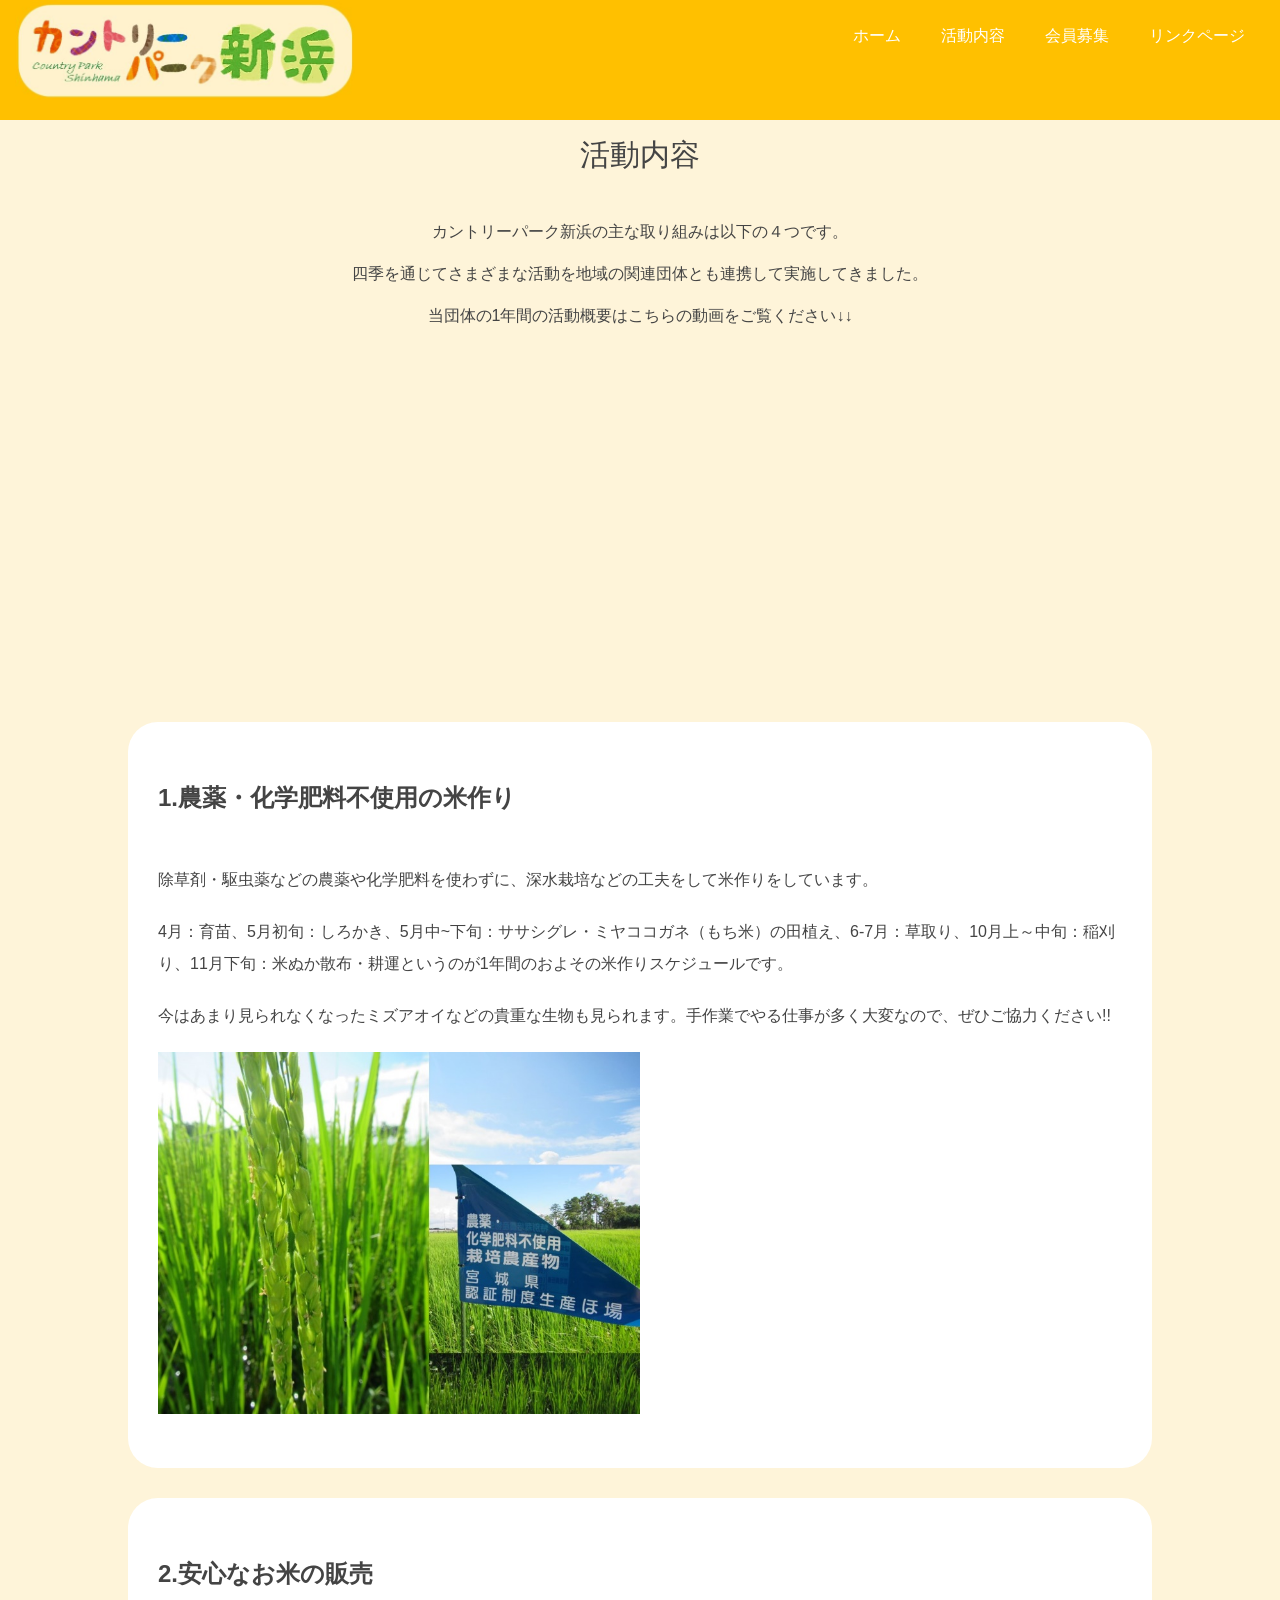
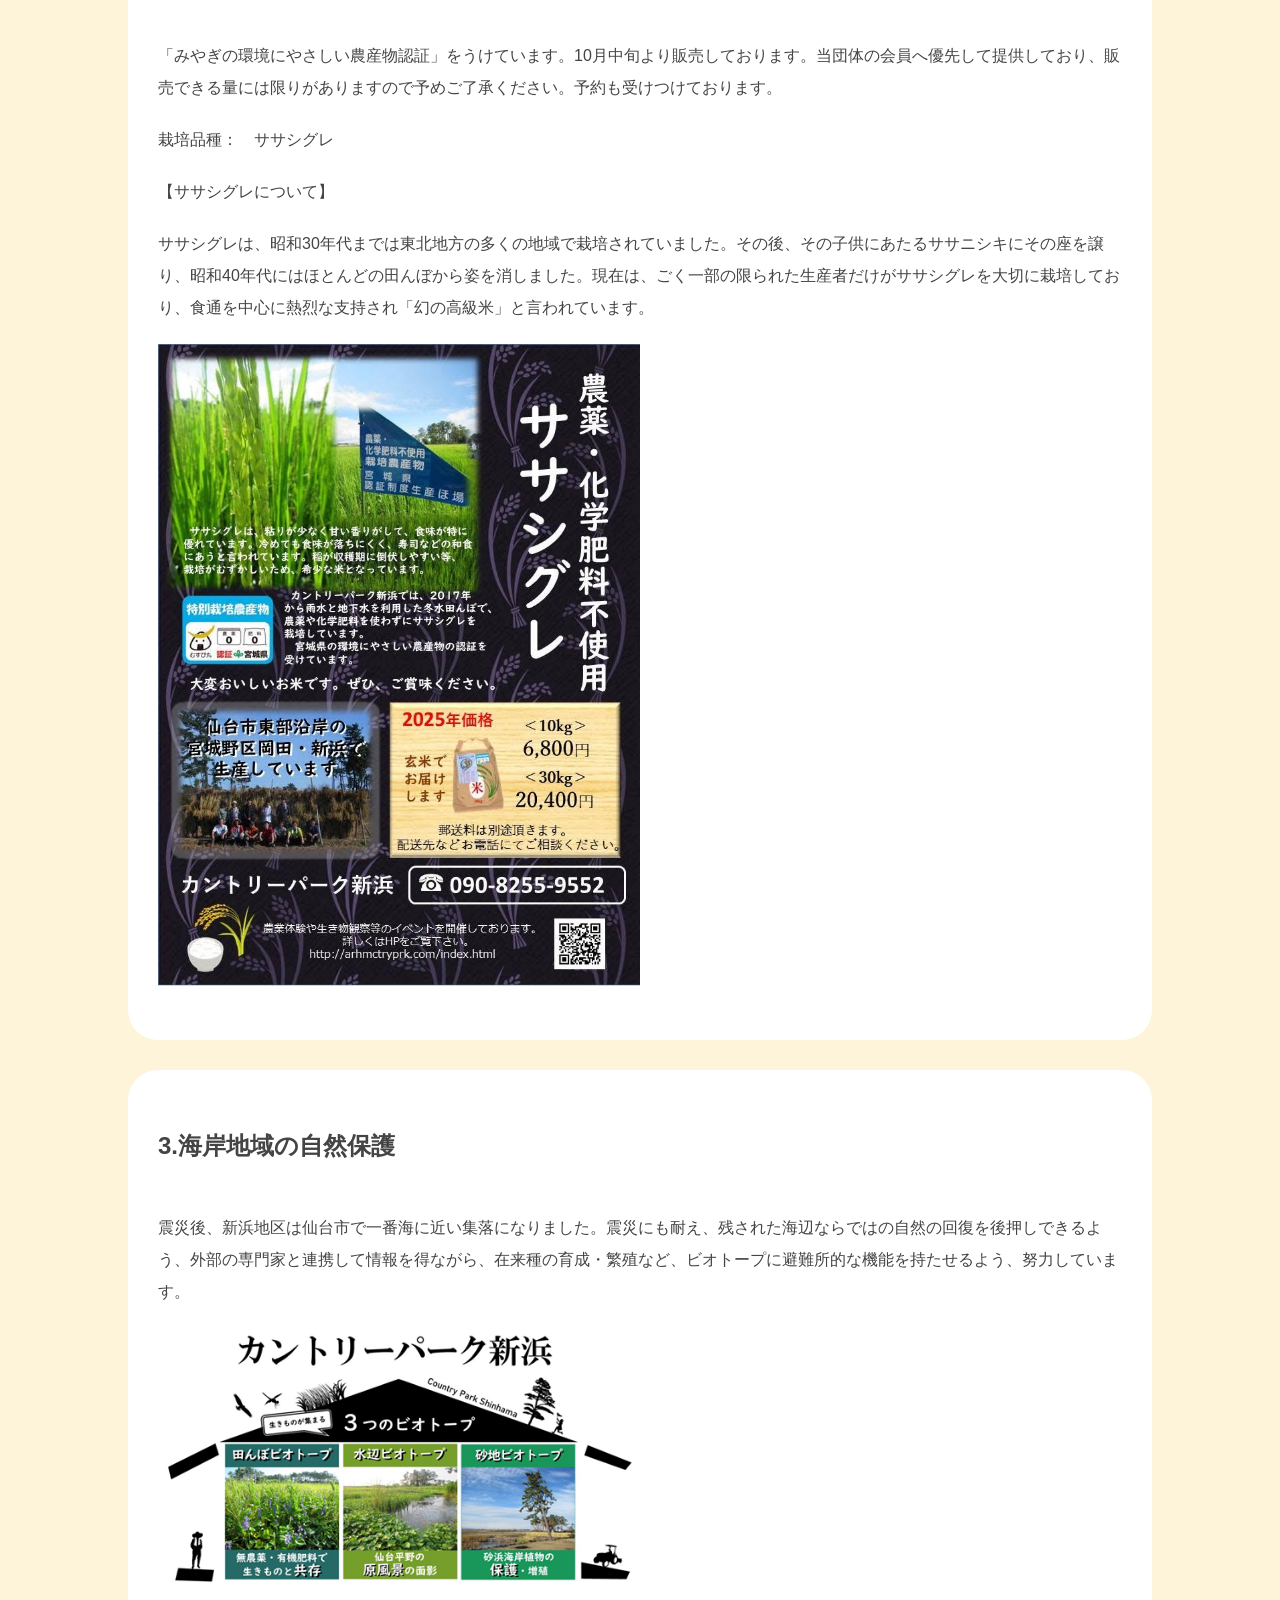
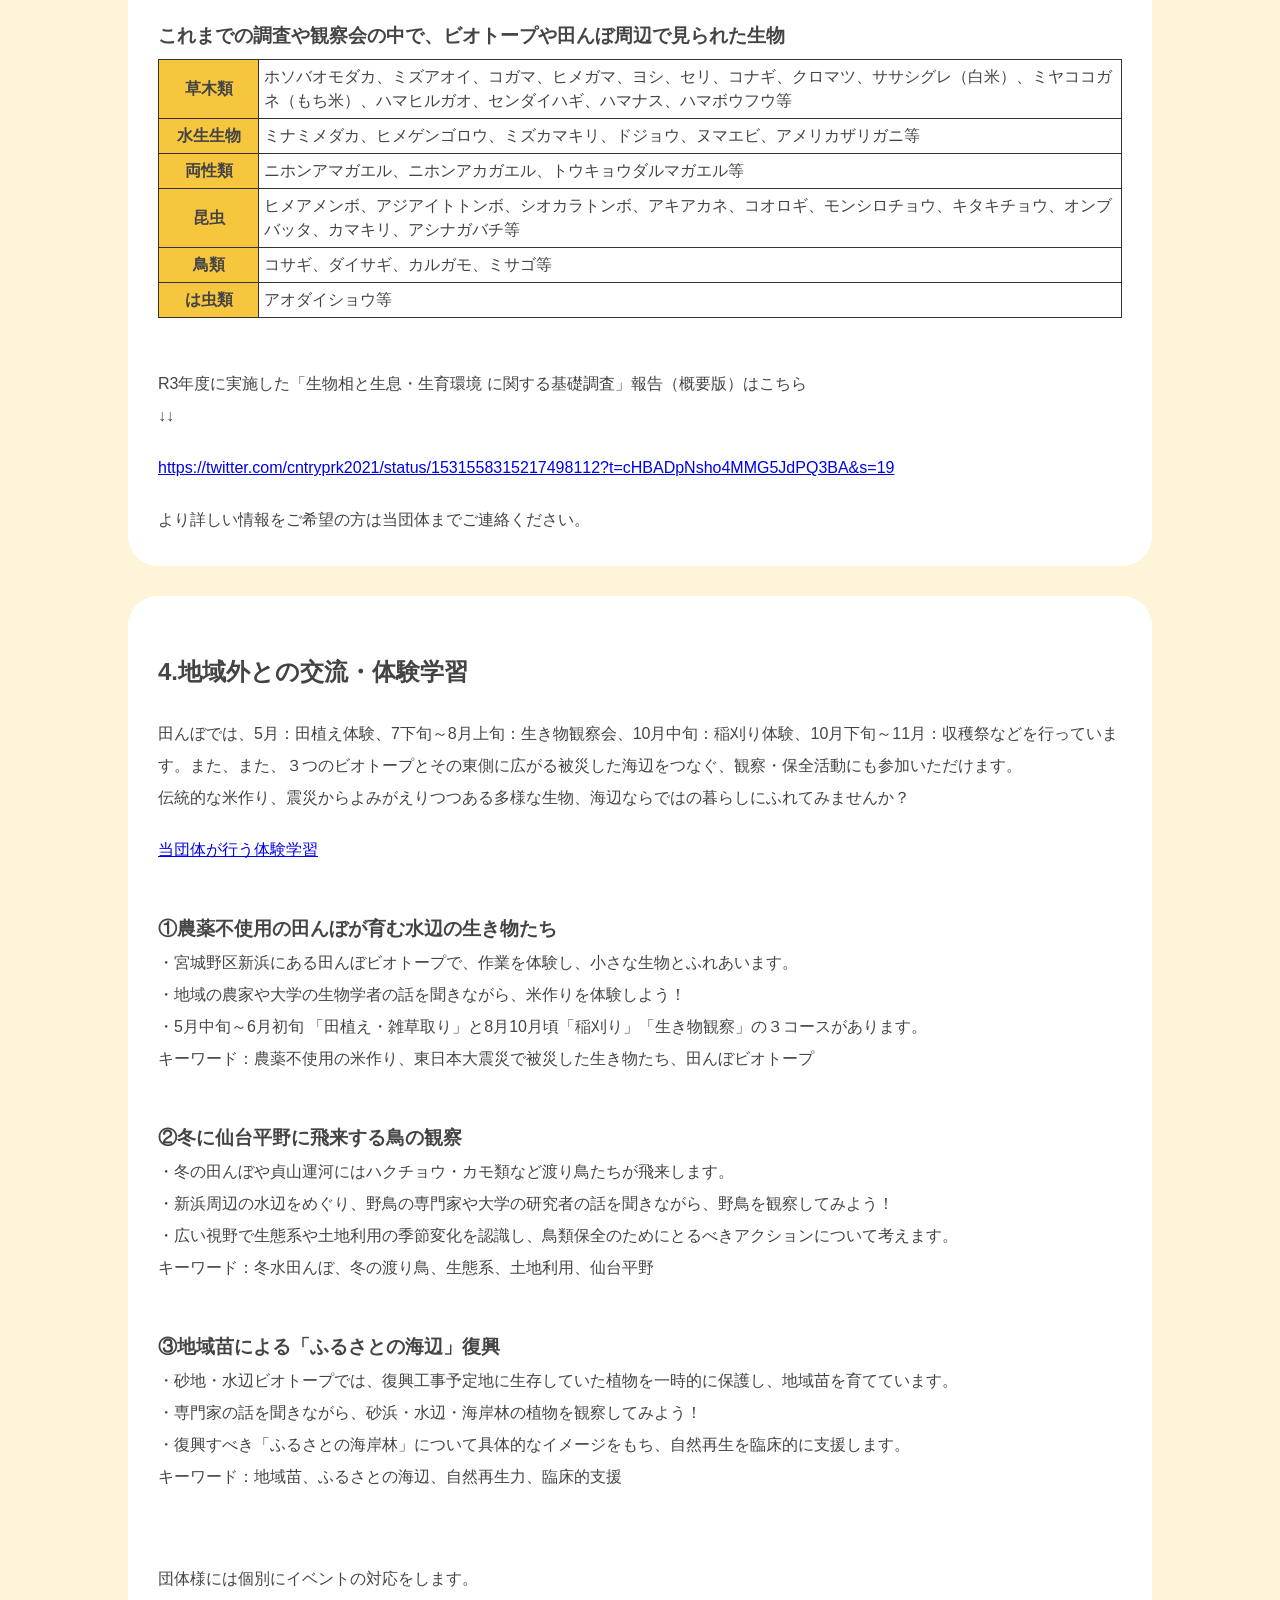
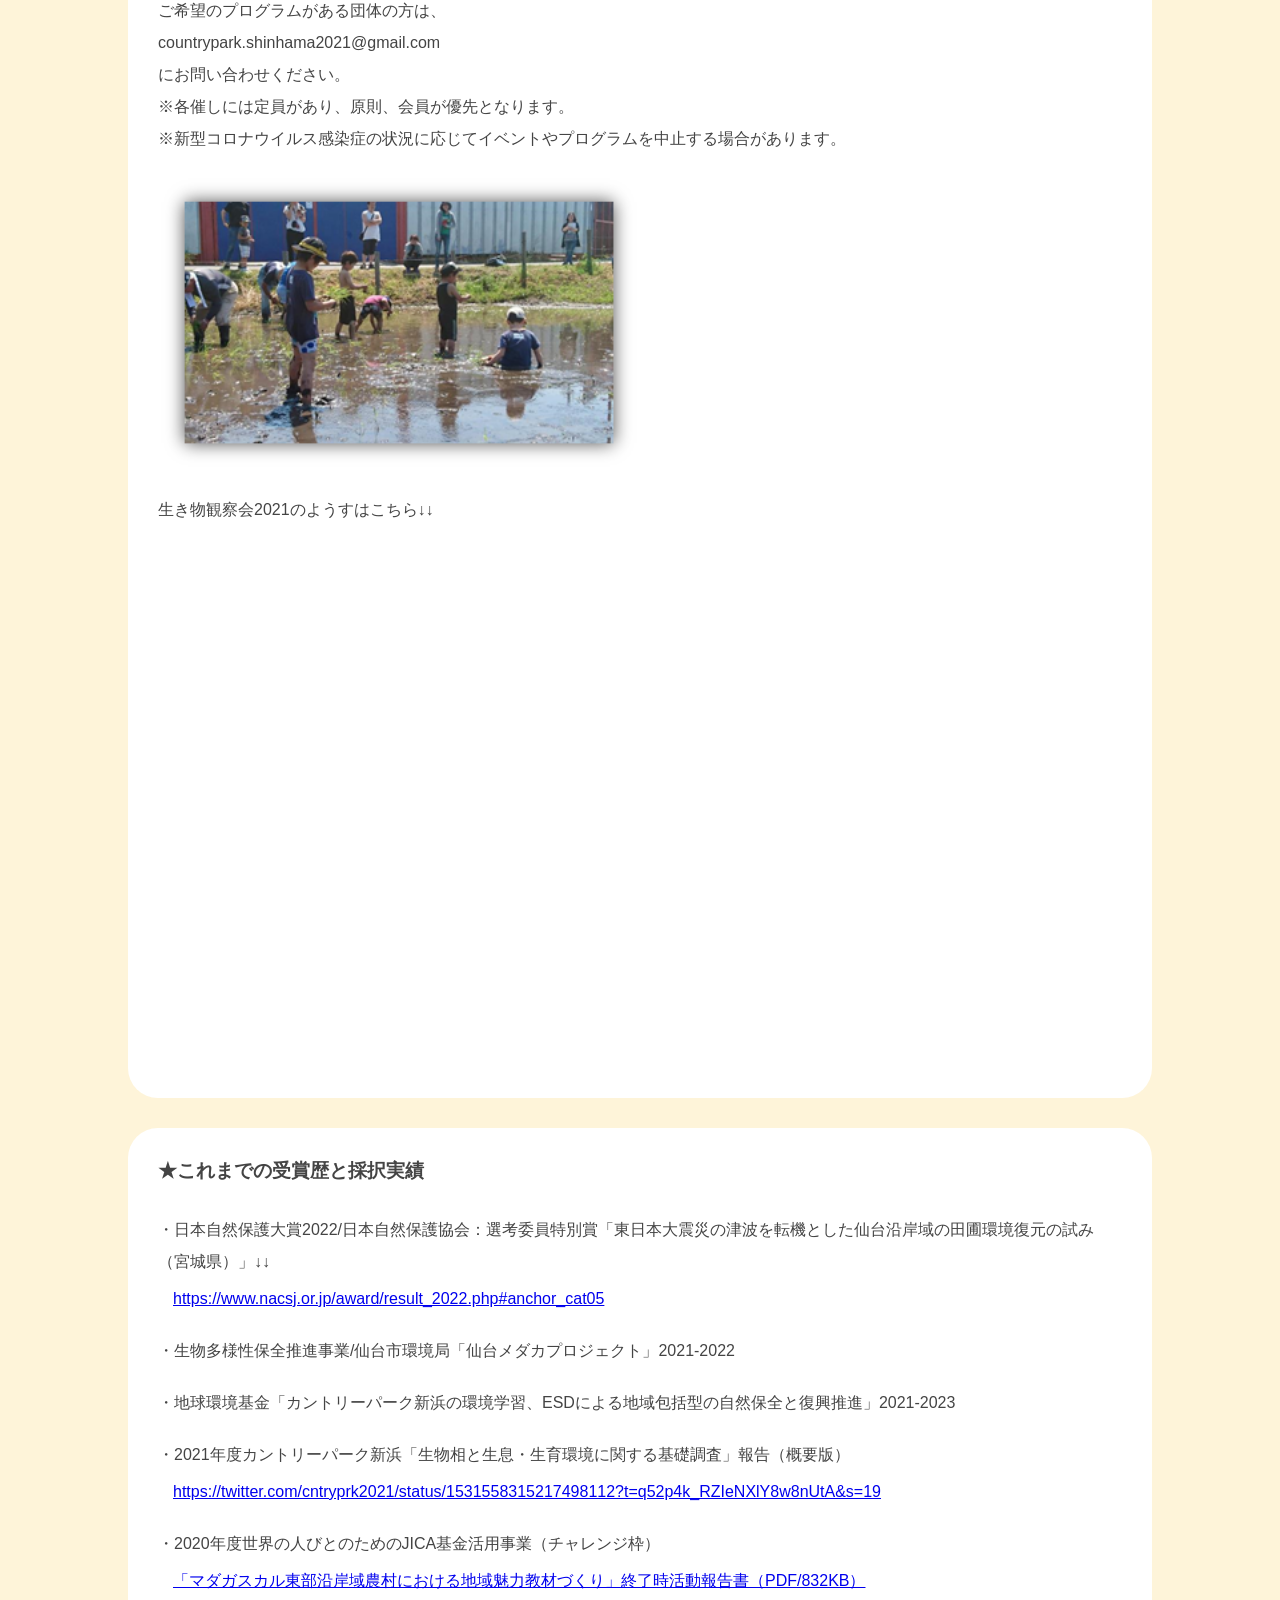
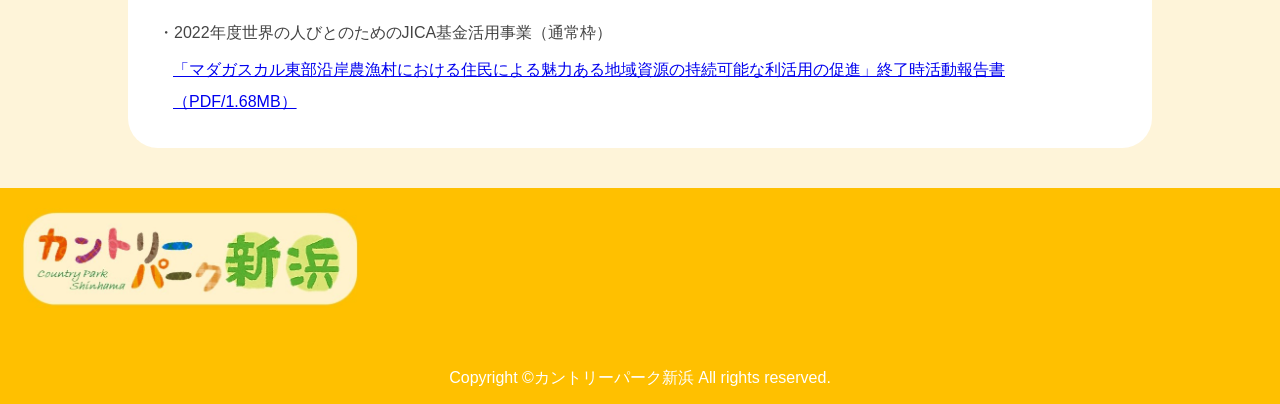
<file: activity.html>
<!DOCTYPE html>
<html lang="ja" dir="ltr">
  <head>
    <meta charset="utf-8">
    <meta name="viewport" content="width=device-width, initial-scale=1.0, maximum-scale=1.0, minimum-scale=1.0">
    <link rel="stylesheet" href="common.css">
    <link rel="stylesheet" href="activity.css">
    <script src="https://ajax.googleapis.com/ajax/libs/jquery/3.4.1/jquery.min.js"></script>
    <title>カントリーパーク新浜</title>
  </head>
  <body>
    <header>
      <div class="logo">
        <img src="image/logo_top.png" alt="カントリーパーク新浜" title="カントリーパーク新浜"  height="100px">
      </div>
      <div id="hamburger">
        <div class="icon">
          <span></span>
          <span></span>
          <span></span>
        </div>
      </div>
      <nav class="sm">
        <ul>
          <li><a href="index.html"><p>ホーム</p></a></li>
          <li><a href="activity.html"><p>活動内容</p></a></li>
          <li><a href="member.html"><p>会員募集</p></a></li>
          <li><a href="linkInfo.html"><p>リンクページ</p></a></li>
        </ul>
      </nav>
      <nav class="pc">
        <ul>
          <li><a href="index.html"><p>ホーム</p></a></li>
          <li><a href="activity.html"><p>活動内容</p></a></li>
          <li><a href="member.html"><p>会員募集</p></a></li>
          <li><a href="linkInfo.html"><p>リンクページ</p></a></li>
        </ul>
      </nav>
    </header>
    <div class = "main">
      <div class = 'activity'>
        <h1>活動内容</h1>
        <div class="activTop">
          <p>カントリーパーク新浜の主な取り組みは以下の４つです。</p>
          <p>四季を通じてさまざまな活動を地域の関連団体とも連携して実施してきました。</p>
          <p>当団体の1年間の活動概要はこちらの動画をご覧ください↓↓</p>
          <div class="youtube">
            <!-- 20240407 YOUTBE動画変更-->
            <!--
            <iframe width="560" height="315" src="https://www.youtube.com/embed/V_ptAqxxFrM" title="YouTube video player" frameborder="0" allow="accelerometer; autoplay; clipboard-write; encrypted-media; gyroscope; picture-in-picture" allowfullscreen></iframe>
            -->
            <iframe width="560" height="315" src="https://www.youtube.com/embed/rBcFGeecCkc?si=ZcSE7Z2pDxPLRizF" title="YouTube video player" frameborder="0" allow="accelerometer; autoplay; clipboard-write; encrypted-media; gyroscope; picture-in-picture; web-share" referrerpolicy="strict-origin-when-cross-origin" allowfullscreen></iframe>
          </div>
        </div>        
        <div class = "contents activity1">
          <h2>1.農薬・化学肥料不使用の米作り</h2>
          <p>除草剤・駆虫薬などの農薬や化学肥料を使わずに、深水栽培などの工夫をして米作りをしています。</p>
          <p>4月：育苗、5月初旬：しろかき、5月中~下旬：ササシグレ・ミヤココガネ（もち米）の田植え、6-7月：草取り、10月上～中旬：稲刈り、11月下旬：米ぬか散布・耕運というのが1年間のおよその米作りスケジュールです。</p>
          <p>今はあまり見られなくなったミズアオイなどの貴重な生物も見られます。手作業でやる仕事が多く大変なので、ぜひご協力ください!!</p>
          <img src = "image/activity2.png" alt = "活動内容1" title = "活動内容1" width="90%">
        </div>
        <div class = "contents activity2">
          <h2>2.安心なお米の販売</h2>
          <p>「みやぎの環境にやさしい農産物認証」をうけています。10月中旬より販売しております。当団体の会員へ優先して提供しており、販売できる量には限りがありますので予めご了承ください。予約も受けつけております。</p>
          <p id="blankTop">栽培品種：　ササシグレ</p>
          <p>【ササシグレについて】</p>
          <p>ササシグレは、昭和30年代までは東北地方の多くの地域で栽培されていました。その後、その子供にあたるササニシキにその座を譲り、昭和40年代にはほとんどの田んぼから姿を消しました。現在は、ごく一部の限られた生産者だけがササシグレを大切に栽培しており、食通を中心に熱烈な支持され「幻の高級米」と言われています。</p>
          <img src = "image/ササシグレ.jpg" width="90%">
        </div>
        <div class = "contents activity3">
          <h2>3.海岸地域の自然保護</h2>
          <p>震災後、新浜地区は仙台市で一番海に近い集落になりました。震災にも耐え、残された海辺ならではの自然の回復を後押しできるよう、外部の専門家と連携して情報を得ながら、在来種の育成・繁殖など、ビオトープに避難所的な機能を持たせるよう、努力しています。</p>
          <img src = "image/activity3.png" alt = "活動内容3" title = "活動内容3" width="90%">
          <h3>これまでの調査や観察会の中で、<br class="sm-br">ビオトープや田んぼ周辺で見られた生物</h3>
          <table class="biography">
            <tr>
              <th>草木類</th>
              <td>ホソバオモダカ、ミズアオイ、コガマ、ヒメガマ、ヨシ、セリ、コナギ、クロマツ、ササシグレ（白米）、ミヤココガネ（もち米）、ハマヒルガオ、センダイハギ、ハマナス、ハマボウフウ等</td>
            </tr>
            <tr>
              <th>水生生物</th>
              <td>ミナミメダカ、ヒメゲンゴロウ、ミズカマキリ、ドジョウ、ヌマエビ、アメリカザリガニ等</td>
            </tr>
            <tr>
              <th>両性類</th>
              <td>ニホンアマガエル、ニホンアカガエル、トウキョウダルマガエル等</td>
            </tr>
            <tr>
              <th>昆虫</th>
              <td>ヒメアメンボ、アジアイトトンボ、シオカラトンボ、アキアカネ、コオロギ、モンシロチョウ、キタキチョウ、オンブバッタ、カマキリ、アシナガバチ等</td>
            </tr>
            <tr>
              <th>鳥類</th>
              <td>コサギ、ダイサギ、カルガモ、ミサゴ等</td>
            </tr>
            <tr>
              <th>は虫類</th>
              <td>アオダイショウ等</td>
            </tr>
          </table>
          <p>R3年度に実施した「生物相と生息・生育環境 に関する基礎調査」報告（概要版）はこちら<br>↓↓</p>
          <a href="https://twitter.com/cntryprk2021/status/1531558315217498112?t=cHBADpNsho4MMG5JdPQ3BA&s=19" target="_blank" rel="noopener noreferrer"><p>https://twitter.com/cntryprk2021/status/1531558315217498112?t=cHBADpNsho4MMG5JdPQ3BA&s=19</p></a>
          <p>より詳しい情報をご希望の方は当団体までご連絡ください。</p>
        </div>
        <div class = "contents activity4">
          <h2>4.地域外との交流・体験学習</h2>
          <p>田んぼでは、5月：田植え体験、7下旬～8月上旬：生き物観察会、10月中旬：稲刈り体験、10月下旬～11月：収穫祭などを行っています。また、また、３つのビオトープとその東側に広がる被災した海辺をつなぐ、観察・保全活動にも参加いただけます。
            <br>伝統的な米作り、震災からよみがえりつつある多様な生物、海辺ならではの暮らしにふれてみませんか？</p>
          <p class="blank"></p>
          <a href="https://twitter.com/cntryprk2021/status/1771012034160902554?s=46&t=80gTvO2x454gtBu1fHrBhw" target="_blank" rel="noopener noreferrer"><p>当団体が行う体験学習</p></a>
          <h3>①農薬不使用の田んぼが育む水辺の生き物たち</h3>
          <p>・宮城野区新浜にある田んぼビオトープで、作業を体験し、小さな生物とふれあいます。
            <br>・地域の農家や大学の生物学者の話を聞きながら、米作りを体験しよう！
            <br>・5月中旬～6月初旬 「田植え・雑草取り」と8月10月頃「稲刈り」「生き物観察」の３コースがあります。
          </p>
          <p>キーワード：農薬不使用の米作り、東日本大震災で被災した生き物たち、田んぼビオトープ</p>
          <h3>②冬に仙台平野に飛来する鳥の観察</h3>
          <p>・冬の田んぼや貞山運河にはハクチョウ・カモ類など渡り鳥たちが飛来します。
            <br>・新浜周辺の水辺をめぐり、野鳥の専門家や大学の研究者の話を聞きながら、野鳥を観察してみよう！
            <br>・広い視野で生態系や土地利用の季節変化を認識し、鳥類保全のためにとるべきアクションについて考えます。
          </p>
          <p>キーワード：冬水田んぼ、冬の渡り鳥、生態系、土地利用、仙台平野</p>
          <h3>③地域苗による「ふるさとの海辺」復興</h3>
          <p>・砂地・水辺ビオトープでは、復興工事予定地に生存していた植物を一時的に保護し、地域苗を育てています。
            <br>・専門家の話を聞きながら、砂浜・水辺・海岸林の植物を観察してみよう！
            <br>・復興すべき「ふるさとの海岸林」について具体的なイメージをもち、自然再生を臨床的に支援します。
          </p>
          <p>キーワード：地域苗、ふるさとの海辺、自然再生力、臨床的支援</p>
          <div id = "space"></div>
          <p>団体様には個別にイベントの対応をします。
            <br>ご希望のプログラムがある団体の方は、<br>countrypark.shinhama2021@gmail.com <br>にお問い合わせください。
          </p>
          <p>※各催しには定員があり、原則、会員が優先となります。
            <br>※新型コロナウイルス感染症の状況に応じてイベントやプログラムを中止する場合があります。
          </p>
          <img src = "image/activity4.png" alt = "活動内容4" title = "活動内容4" width="90%">
          <p>生き物観察会2021のようすはこちら↓↓</p>
          <div class="youtube">
            <iframe width="560" height="315" src="https://www.youtube.com/embed/C_ISFOtM4Rs" title="YouTube video player" frameborder="0" allow="accelerometer; autoplay; clipboard-write; encrypted-media; gyroscope; picture-in-picture" allowfullscreen></iframe>
          </div>
        </div>
        <div class = "contents starjisseki">
          <h3>★これまでの受賞歴と採択実績</h3>
          <p>・日本自然保護大賞2022/日本自然保護協会：選考委員特別賞「東日本大震災の津波を転機とした仙台沿岸域の田圃環境復元の試み（宮城県）」↓↓</p>
          <a href="https://www.nacsj.or.jp/award/result_2022.php#anchor_cat05" target="_blank" rel="noopener noreferrer"><p>https://www.nacsj.or.jp/award/result_2022.php#anchor_cat05</p></a>
          <p>・生物多様性保全推進事業/仙台市環境局「仙台メダカプロジェクト」2021-2022</p>
          <p>・地球環境基金「カントリーパーク新浜の環境学習、ESDによる地域包括型の自然保全と復興推進」2021-2023</p>
          <p>・2021年度カントリーパーク新浜「生物相と生息・生育環境に関する基礎調査」報告（概要版）</p>
          <a href="https://twitter.com/cntryprk2021/status/1531558315217498112?t=q52p4k_RZIeNXlY8w8nUtA&s=19" target="_blank" rel="noopener noreferrer"><p>https://twitter.com/cntryprk2021/status/1531558315217498112?t=q52p4k_RZIeNXlY8w8nUtA&s=19</p></a>
          <p>・2020年度世界の人びとのためのJICA基金活用事業（チャレンジ枠）</p>
          <a href="https://www.jica.go.jp/Resource/partner/private/kifu/ku57pq00002o2qok-att/09_2020_07.pdf" target="_blank" rel="noopener noreferrer"><p>「マダガスカル東部沿岸域農村における地域魅力教材づくり」終了時活動報告書（PDF/832KB）</p></a>
          <p>・2022年度世界の人びとのためのJICA基金活用事業（通常枠）</p>
          <a href="https://www.jica.go.jp/Resource/partner/private/kifu/ed8u1k0000008fr2-att/09_2022_02.pdf" target="_blank" rel="noopener noreferrer"><p>「マダガスカル東部沿岸農漁村における住民による魅力ある地域資源の持続可能な利活用の促進」終了時活動報告書（PDF/1.68MB）</p></a>
        </div>
      </div>
    </div>
    <footer id="footer">
      <section class="primary">
        <div class="logo">
          <a href=""><img src="image/logo_top.png" alt="カントリーパーク新浜" title="カントリーパーク新浜"></a>
        </div>
      </section>
      <section class="secondary">
        <p class="copyright">Copyright ©カントリーパーク新浜 All rights reserved.</p>
      </section>
    </footer>
    <script src="https://code.jquery.com/jquery-3.6.0.min.js"
    integrity="sha256-/xUj+3OJU5yExlq6GSYGSHk7tPXikynS7ogEvDej/m4="
    crossorigin="anonymous"></script>
    <script type="text/javascript" src="activ.js"></script>
  </body>
</html>
</file>
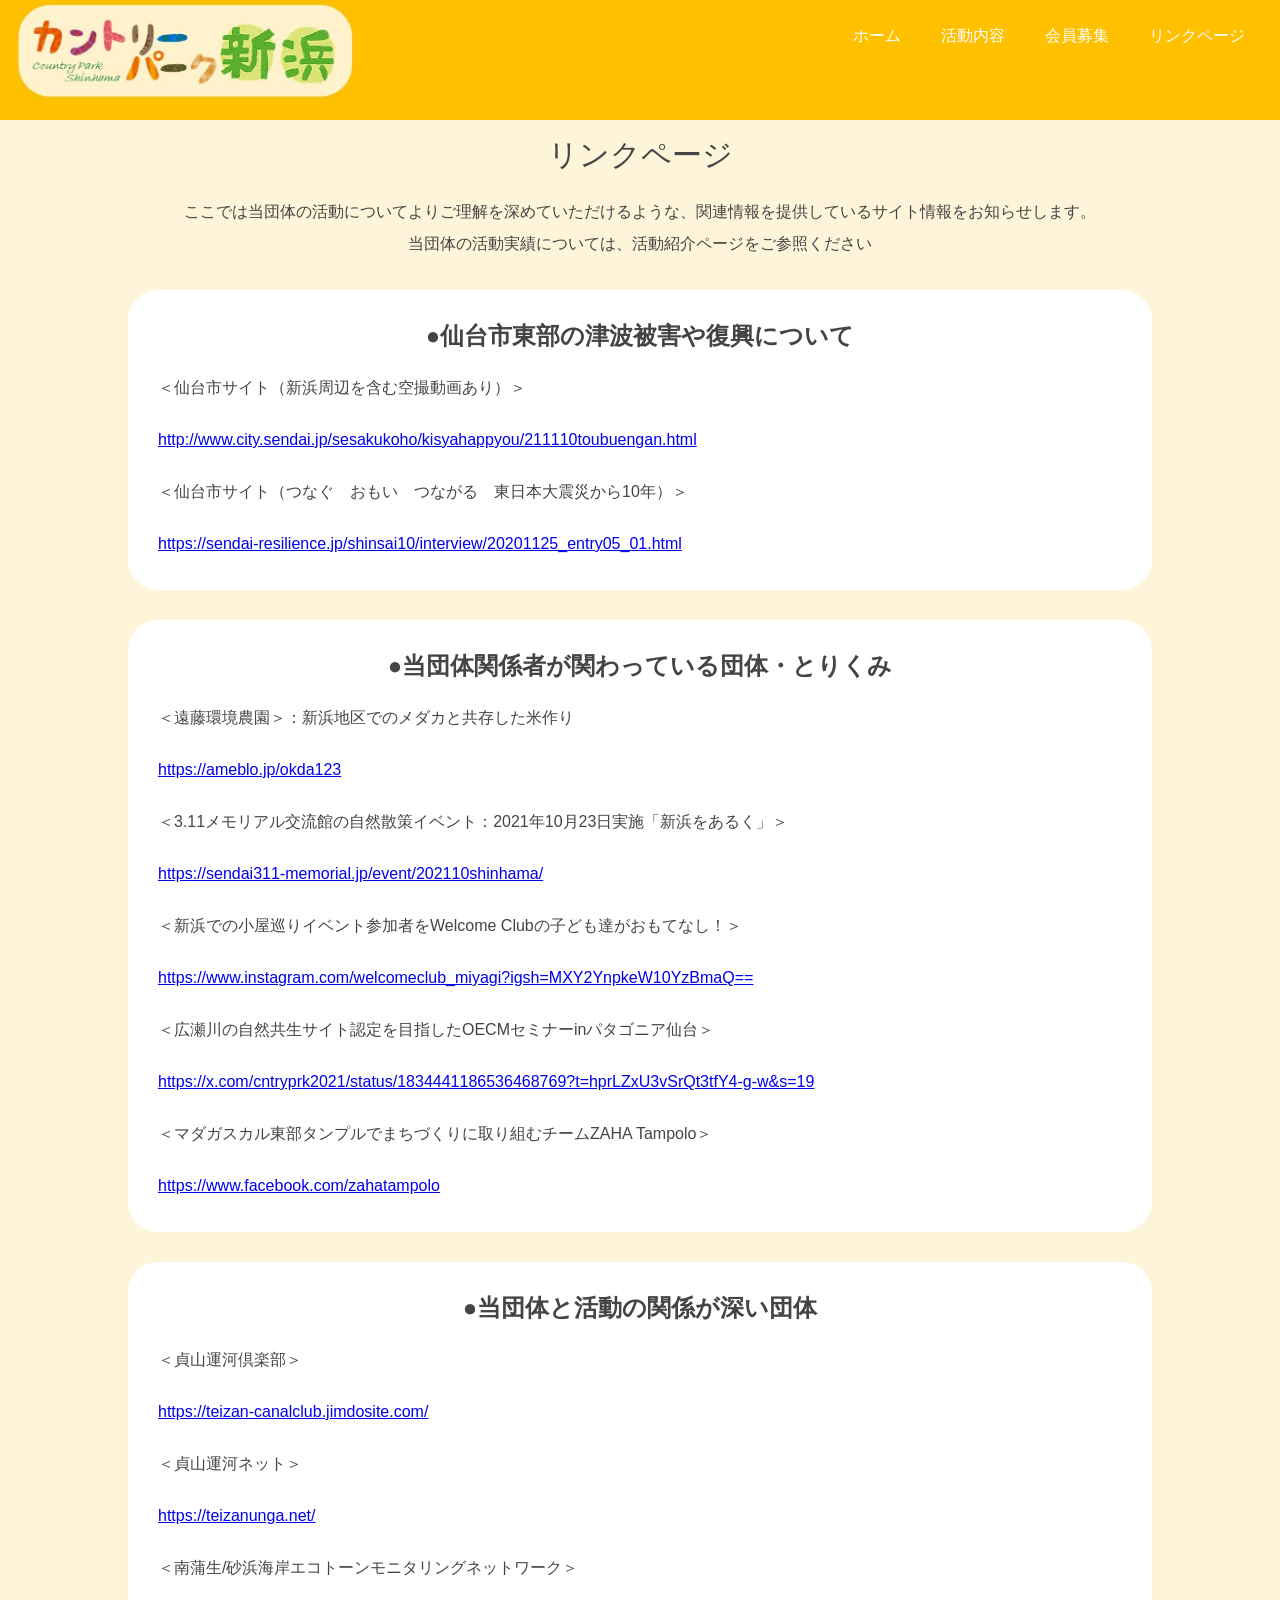
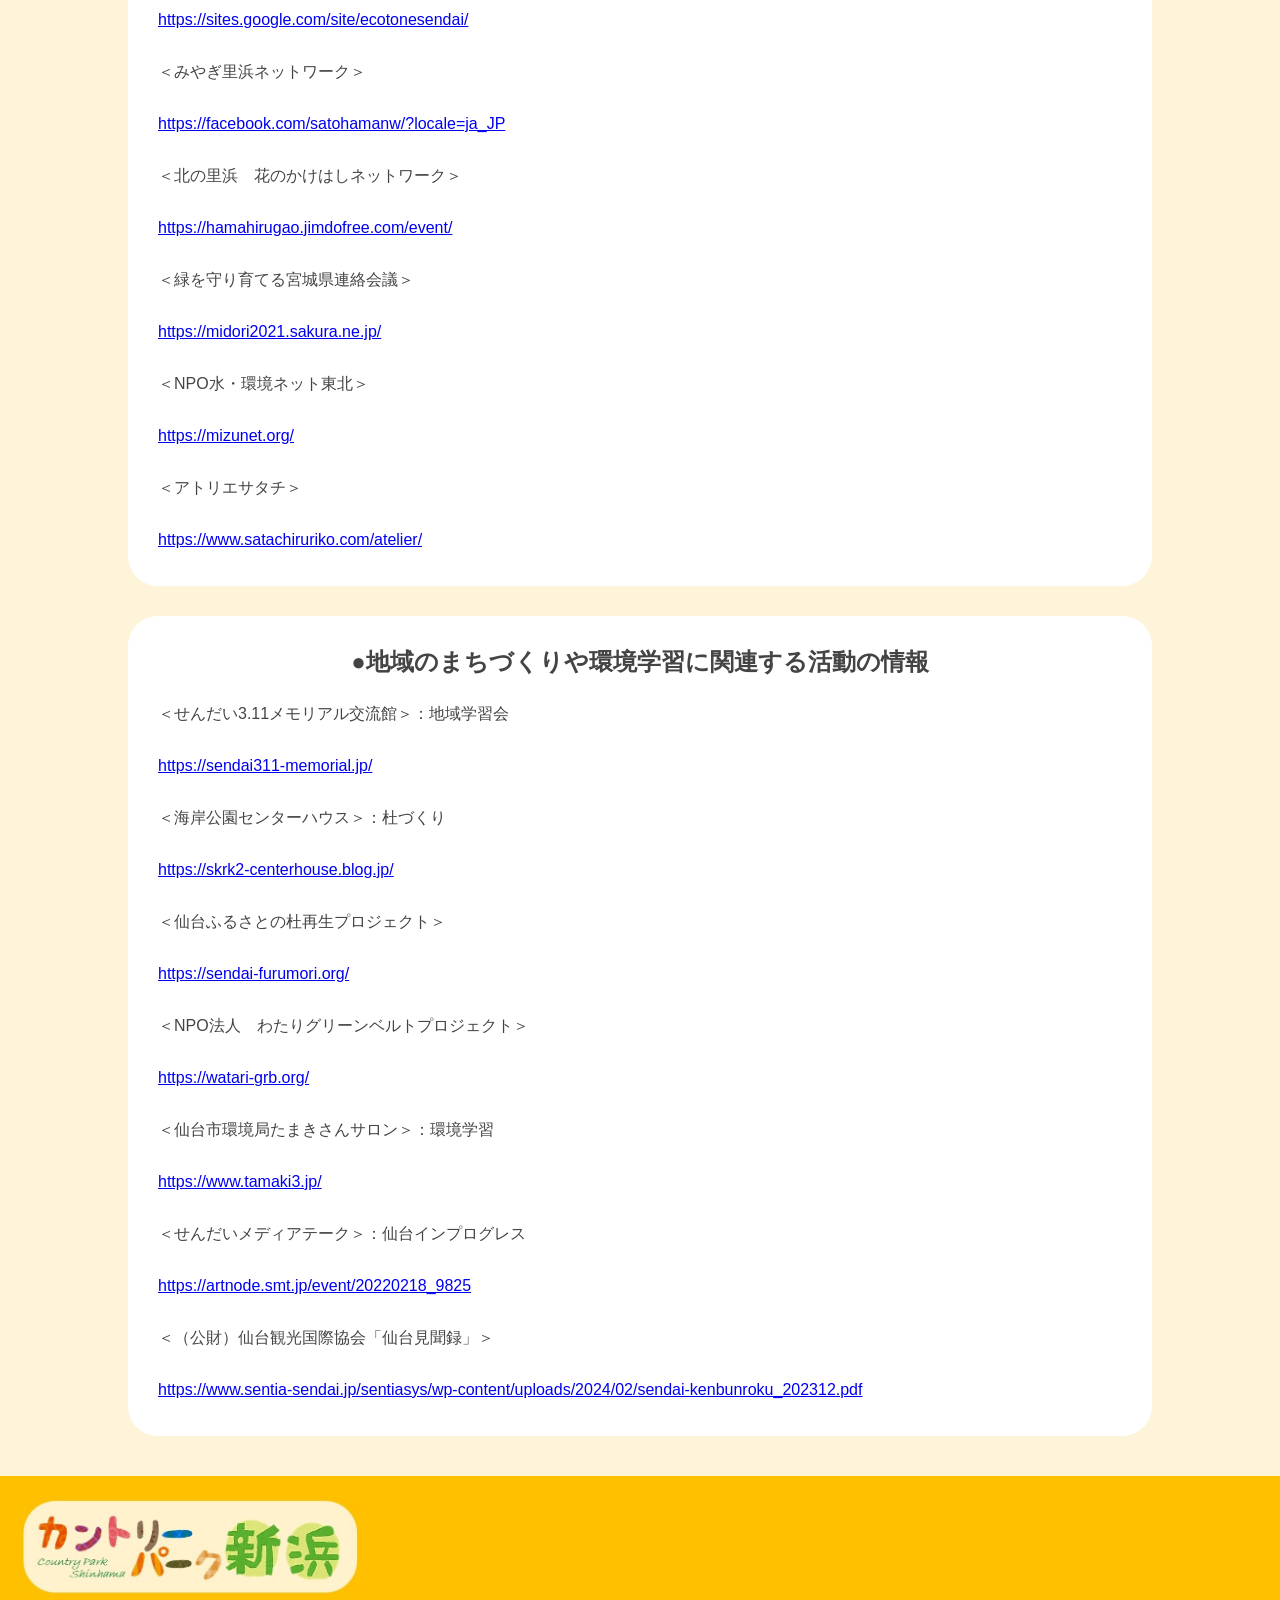
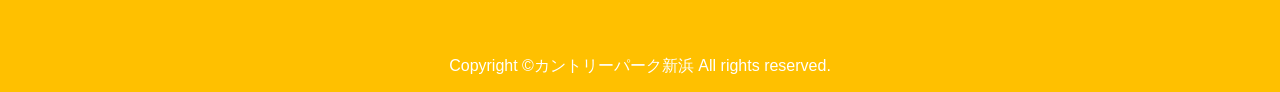
<file: linkInfo.html>
<!DOCTYPE html>
<html lang="ja" dir="ltr">
  <head>
    <meta charset="utf-8">
    <meta name="viewport" content="width=device-width, initial-scale=1.0, maximum-scale=1.0, minimum-scale=1.0">
    <script src="https://ajax.googleapis.com/ajax/libs/jquery/3.4.1/jquery.min.js"></script>
    <link rel="stylesheet" href="common.css">
    <link rel="stylesheet" href="linkInfo.css">
    <title>カントリーパーク新浜</title>
  </head>
  <body>
<header>
  <div class="logo">
    <img src="image/logo_top.png" alt="カントリーパーク新浜" title="カントリーパーク新浜"  height="100px">
  </div>
  <div id="hamburger">
    <div class="icon">
      <span></span>
      <span></span>
      <span></span>
    </div>
  </div>
  <nav class="sm">
    <ul>
      <li><a href="index.html"><p>ホーム</p></a></li>
      <li><a href="activity.html"><p>活動内容</p></a></li>
      <li><a href="member.html"><p>会員募集</p></a></li>
      <li><a href="linkInfo.html"><p>リンクページ</p></a></li>
    </ul>
  </nav>
  <nav class="pc">
    <ul>
      <li><a href="index.html"><p>ホーム</p></a></li>
      <li><a href="activity.html"><p>活動内容</p></a></li>
      <li><a href="member.html"><p>会員募集</p></a></li>
      <li><a href="linkInfo.html"><p>リンクページ</p></a></li>
    </ul>
  </nav>
</header>
    <div class = "main" id = "about">
      <div class = 'mainInnner'>
        <h1>リンクページ</h1>
        <div class="linkTop">
          <p>ここでは当団体の活動についてよりご理解を深めていただけるような、関連情報を提供しているサイト情報をお知らせします。</p>
        <p>当団体の活動実績については、活動紹介ページをご参照ください</p>
        </div>        
        <div class = "contents link1">
          <h2>●仙台市東部の津波被害や復興について</h2>
          <p class="title">＜仙台市サイト（新浜周辺を含む空撮動画あり）＞</p>
          <a href="http://www.city.sendai.jp/sesakukoho/kisyahappyou/211110toubuengan.html">
            <p class="url">http://www.city.sendai.jp/sesakukoho/kisyahappyou/211110toubuengan.html</p>
          </a>
          <p class="title">＜仙台市サイト（つなぐ　おもい　つながる　東日本大震災から10年）＞</p>
          <a href="https://sendai-resilience.jp/shinsai10/interview/20201125_entry05_01.html">
            <p class="url">https://sendai-resilience.jp/shinsai10/interview/20201125_entry05_01.html</p>
          </a>
        </div>
        <div class = "contents link2">
          <h2>●当団体関係者が関わっている団体・とりくみ</h2>
          <p class="title">＜遠藤環境農園＞：新浜地区でのメダカと共存した米作り</p>
          <a href="https://ameblo.jp/okda123">
            <p class="url">https://ameblo.jp/okda123</p>
          </a>
          <p class="title">＜3.11メモリアル交流館の自然散策イベント：2021年10月23日実施「新浜をあるく」＞</p>
          <a href="https://sendai311-memorial.jp/event/202110shinhama/">
            <p class="url">https://sendai311-memorial.jp/event/202110shinhama/</p>
          </a>
          <p class="title">＜新浜での小屋巡りイベント参加者をWelcome Clubの子ども達がおもてなし！＞</p>
          <a href="https://www.instagram.com/welcomeclub_miyagi?igsh=MXY2YnpkeW10YzBmaQ==">
            <p class="url">https://www.instagram.com/welcomeclub_miyagi?igsh=MXY2YnpkeW10YzBmaQ==</p>
          </a>
          <p class="title">＜広瀬川の自然共生サイト認定を目指したOECMセミナーinパタゴニア仙台＞</p>
          <a href="https://x.com/cntryprk2021/status/1834441186536468769?t=hprLZxU3vSrQt3tfY4-g-w&amp;s=19">
            <p class="url">https://x.com/cntryprk2021/status/1834441186536468769?t=hprLZxU3vSrQt3tfY4-g-w&amp;s=19</p>
          </a>
          <p class="title">＜マダガスカル東部タンプルでまちづくりに取り組むチームZAHA Tampolo＞</p>
          <a href="https://www.facebook.com/zahatampolo">
            <p class="url">https://www.facebook.com/zahatampolo</p>
          </a>
        </div>
        <div class = "contents link3">
          <h2>●当団体と活動の関係が深い団体</h2>
          <p class="title">＜貞山運河倶楽部＞</p>
          <a href="https://teizan-canalclub.jimdosite.com/">
            <p class="url">https://teizan-canalclub.jimdosite.com/</p>
          </a>
          <p class="title">＜貞山運河ネット＞</p>
          <a href="https://teizanunga.net/">
            <p class="url">https://teizanunga.net/</p>
          </a>
          <p class="title">＜南蒲生/砂浜海岸エコトーンモニタリングネットワーク＞</p>
          <a href="https://sites.google.com/site/ecotonesendai/">
            <p class="url">https://sites.google.com/site/ecotonesendai/</p>
          </a>
          <p class="title">＜みやぎ里浜ネットワーク＞</p>
          <a href="https://facebook.com/satohamanw/?locale=ja_JP">
            <p class="url">https://facebook.com/satohamanw/?locale=ja_JP</p>
          </a>
          <p class="title">＜北の里浜　花のかけはしネットワーク＞</p>
          <a href="https://hamahirugao.jimdofree.com/event/">
            <p class="url">https://hamahirugao.jimdofree.com/event/</p>
          </a>
          <p class="title">＜緑を守り育てる宮城県連絡会議＞</p>
          <a href="https://midori2021.sakura.ne.jp/">
            <p class="url">https://midori2021.sakura.ne.jp/</p>
          </a>
          <p class="title">＜NPO水・環境ネット東北＞</p>
          <a href="https://mizunet.org/">
            <p class="url">https://mizunet.org/</p>
          </a>
          <p class="title">＜アトリエサタチ＞</p>
          <a href="https://www.satachiruriko.com/atelier/">
            <p class="url">https://www.satachiruriko.com/atelier/</p>
          </a>

        </div>
        <div class = "contents link4">
          <h2>●地域のまちづくりや環境学習に関連する活動の情報</h2>
          <p class="title">＜せんだい3.11メモリアル交流館＞：地域学習会</p>
          <a href="https://sendai311-memorial.jp/">
            <p class="url">https://sendai311-memorial.jp/</p>
          </a>
          <p class="title">＜海岸公園センターハウス＞：杜づくり</p>
          <a href="https://skrk2-centerhouse.blog.jp/">
            <p class="url">https://skrk2-centerhouse.blog.jp/</p>
          </a>
          <p class="title">＜仙台ふるさとの杜再生プロジェクト＞</p>
          <a href="https://sendai-furumori.org/">
            <p class="url">https://sendai-furumori.org/</p>
          </a>
          <p class="title">＜NPO法人　わたりグリーンベルトプロジェクト＞</p>
          <a href="https://watari-grb.org/">
            <p class="url">https://watari-grb.org/</p>
          </a>
          <p class="title">＜仙台市環境局たまきさんサロン＞：環境学習</p>
          <a href="https://www.tamaki3.jp/">
            <p class="url">https://www.tamaki3.jp/</p>
          </a>
          <p class="title">＜せんだいメディアテーク＞：仙台インプログレス</p>
          <a href="https://artnode.smt.jp/event/20220218_9825">
            <p class="url">https://artnode.smt.jp/event/20220218_9825</p>
          </a>
          <p class="title">＜（公財）仙台観光国際協会「仙台見聞録」＞</p>
          <a href="https://www.sentia-sendai.jp/sentiasys/wp-content/uploads/2024/02/sendai-kenbunroku_202312.pdf">
            <p class="url">https://www.sentia-sendai.jp/sentiasys/wp-content/uploads/2024/02/sendai-kenbunroku_202312.pdf</p>
          </a>
        </div>
      </div>
    </div>
    <footer id="footer">
      <section class="primary">
        <div class="logo">
          <a href=""><img src="image/logo_top.png" alt="カントリーパーク新浜" title="カントリーパーク新浜"></a>
        </div>
      </section>
      <section class="secondary">
        <p class="copyright">Copyright ©カントリーパーク新浜 All rights reserved.</p>
      </section>
    </footer>
    <script src="https://code.jquery.com/jquery-3.6.0.min.js"
    integrity="sha256-/xUj+3OJU5yExlq6GSYGSHk7tPXikynS7ogEvDej/m4="
    crossorigin="anonymous"></script>
    <script type="text/javascript" src="activ.js"></script>
  </body>
</html>
</file>
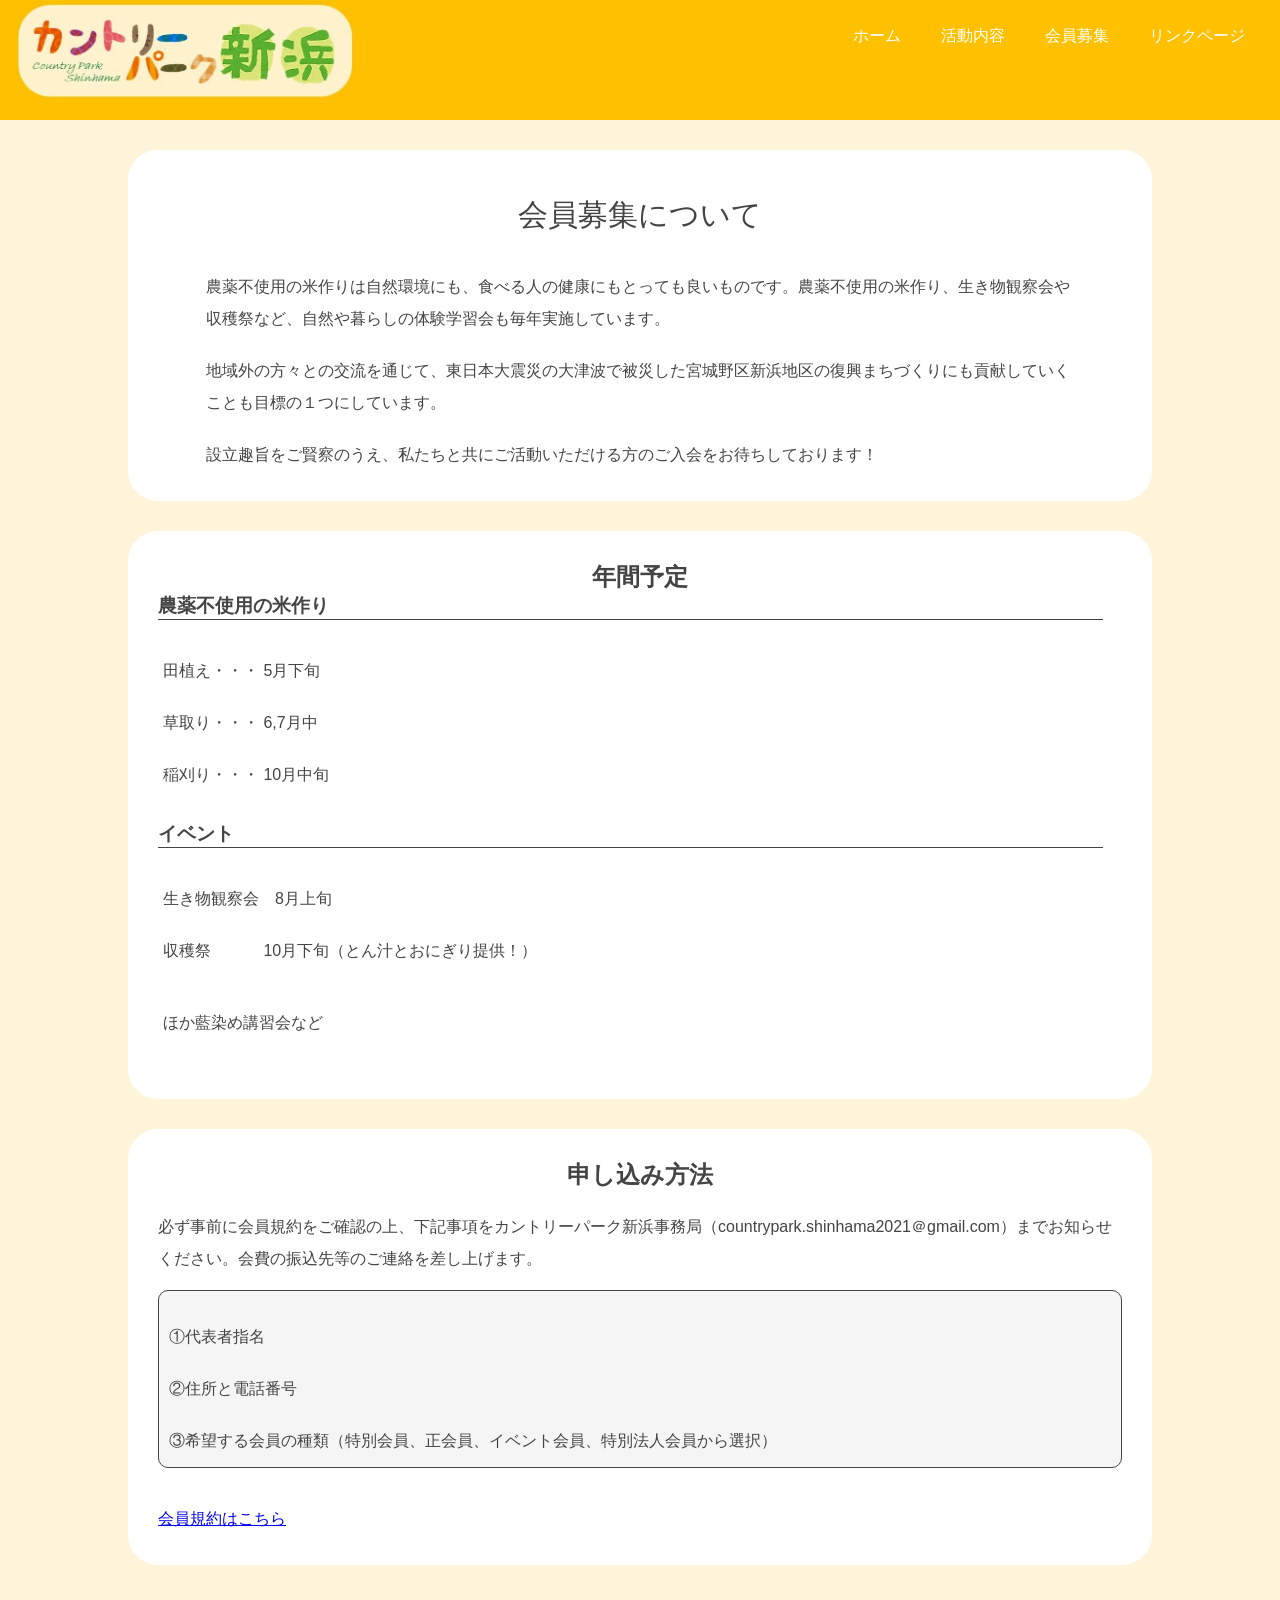
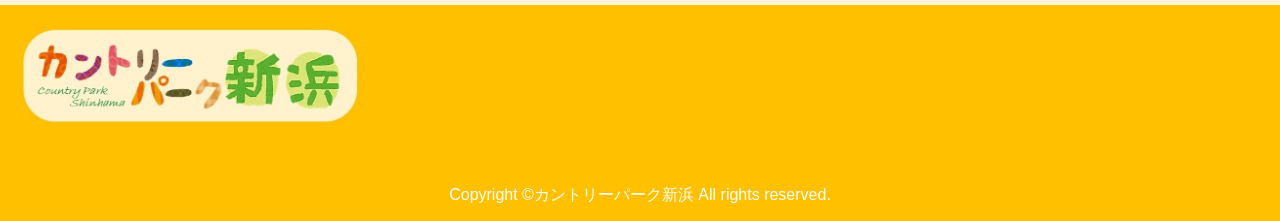
<file: member.html>
<!DOCTYPE html>
<html lang="ja" dir="ltr">
  <head>
    <meta charset="utf-8">
    <meta name="viewport" content="width=device-width, initial-scale=1.0, maximum-scale=1.0, minimum-scale=1.0">
    <script src="https://ajax.googleapis.com/ajax/libs/jquery/3.4.1/jquery.min.js"></script>
    <link rel="stylesheet" href="common.css">
    <link rel="stylesheet" href="member.css">
    <title>カントリーパーク新浜</title>
  </head>
  <body>
<header>
  <div class="logo">
    <img src="image/logo_top.png" alt="カントリーパーク新浜" title="カントリーパーク新浜"  height="100px">
  </div>
  <div id="hamburger">
    <div class="icon">
      <span></span>
      <span></span>
      <span></span>
    </div>
  </div>
  <nav class="sm">
    <ul>
      <li><a href="index.html"><p>ホーム</p></a></li>
      <li><a href="activity.html"><p>活動内容</p></a></li>
      <li><a href="member.html"><p>会員募集</p></a></li>
      <li><a href="linkInfo.html"><p>リンクページ</p></a></li>
    </ul>
  </nav>
  <nav class="pc">
    <ul>
      <li><a href="index.html"><p>ホーム</p></a></li>
      <li><a href="activity.html"><p>活動内容</p></a></li>
      <li><a href="member.html"><p>会員募集</p></a></li>
      <li><a href="linkInfo.html"><p>リンクページ</p></a></li>
    </ul>
  </nav>
</header>
    <div class = "main" id = "member">
      <div class = "contents">
        <h1>会員募集について</h1>
        <div class = "mainText">
          <p>農薬不使用の米作りは自然環境にも、食べる人の健康にもとっても良いものです。農薬不使用の米作り、生き物観察会や収穫祭など、自然や暮らしの体験学習会も毎年実施しています。</p>
          <p>地域外の方々との交流を通じて、東日本大震災の大津波で被災した宮城野区新浜地区の復興まちづくりにも貢献していくことも目標の１つにしています。</p>
          <p>設立趣旨をご賢察のうえ、私たちと共にご活動いただける方のご入会をお待ちしております！</p>
        </div>
        <!--/* <div class = "mainTable">
          <table>
            <tr>
              <th width="120px">会員の種類</th>
              <th width="480px">内容・特典</th>
              <th width="120px">年会費</th>
            </tr>
            <tr>
              <td style="text-align: center;">特別会員</td>
              <td>
                <p>・目的に賛同して入会した個人</p>
                <p>・イベント参加費は無料</p>
                <p>・農薬不使用の玄米30kgを収穫後に差し上げます</p>
              </td>
              <td class="price">20,000円</td>
            </tr>
            <tr>
              <td style="text-align: center;">正会員</td>
              <td>
                <p>・目的に賛同して入会した個人</p>
                <p>・イベント参加費は無料</p>
                <p>・農薬不使用の玄米10kgを収穫後に差し上げます</p>
              </td>
              <td class="price">10,000円</td>
            </tr>
            <tr>
              <td style="text-align: center;">イベント会員</td>
              <td>
                <p>・目的に賛同して入会した家族（小学生以上5人まで）</p>
                <p>・ご家族全員のイベント参加費が無料</p>
                <p>・農薬不使用の玄米５kgを収穫後に差し上げます</p>
              </td>
              <td class="price">5,000円</td>
            </tr>
            <tr>
              <td style="text-align: center;">特別法人会員</td>
              <td>
                <p>・目的に賛同して入会した団体</p>
                <p>・イベント参加費はのべ20人まで無料</p>
                <p>・農薬不使用の玄米60kgを収穫後に差し上げます</p>
              </td>
              <td class="price">100,000円</td>
            </tr>
          </table>
        </div> */-->
        <!--/* <div class = "mainTable" id= "mainTable">  
          <table>
            <tr>
              <th colspan="2">特別会員</th>
            </tr>
            <tr>
              <td style="text-align: center;">内容<br>・<br>特典</td>
              <td>
                <p>・目的に賛同して入会した個人</p>
                <p>・イベント参加費は無料</p>
                <p>・農薬不使用の玄米30kgを収穫後に差し上げます</p>
              </td>
            </tr>
            <tr>
              <td style="text-align: center;">年会費</td>
              <td>20,000円</td>
            </tr>
          </table>
          <table>
            <tr>
              <th colspan="2">正会員</th>
            </tr>
            <tr>
              <td style="text-align: center;">内容<br>・<br>特典</td>
              <td>
                <p>・目的に賛同して入会した個人</p>
                <p>・イベント参加費は無料</p>
                <p>・農薬不使用の玄米10kgを収穫後に差し上げます</p>
              </td>
            </tr>
            <tr>
              <td style="text-align: center;">年会費</td>
              <td>10,000円</td>
            </tr>
          </table>
          <table>
            <tr>
              <th colspan="2">イベント会員</th>
            </tr>
            <tr>
              <td style="text-align: center;">内容<br>・<br>特典</td>
              <td>
                <p>・目的に賛同して入会した家族（小学生以上5人まで）</p>
                <p>・ご家族全員のイベント参加費が無料</p>
              </td>
            </tr>
            <tr>
              <td style="text-align: center;">年会費</td>
              <td>5,000円</td>
            </tr>
          </table>
          <table>
            <tr>
              <th colspan="2">特別法人会員</th>
            </tr>
            <tr>
              <td style="text-align: center;">内容<br>・<br>特典</td>
              <td>
                <p>・目的に賛同して入会した団体</p>
                <p>・イベント参加費はのべ20人まで無料</p>
                <p>・農薬不使用の玄米60kgを収穫後に差し上げます</p>
              </td>
            </tr>
            <tr>
              <td style="text-align: center;">年会費</td>
              <td>100,000円</td>
            </tr>
          </table>
        </div> */-->
      </div> 
      <div class = "contents">
        <h2>年間予定</h2>
        <h3>農薬不使用の米作り</h3>
        <div class="scheduleText">
        <p>田植え・・・ 5月下旬</p>
        <p>草取り・・・ 6,7月中</p>
        <p>稲刈り・・・ 10月中旬</p>
        </div>
        <h3>イベント</h3>
        <div class="scheduleText">
        <p>生き物観察会　8月上旬</p>
        <p>収穫祭　　　 10月下旬（とん汁とおにぎり提供！）</p>
        <p id="another">ほか藍染め講習会など</p>
      </div>
      </div>
      <div class = "contents">
        <h2>申し込み方法</h2>
        <p>必ず事前に会員規約をご確認の上、<br class="smBr">下記事項をカントリーパーク新浜事務局（countrypark.shinhama2021＠gmail.com）までお知らせください。会費の振込先等のご連絡を差し上げます。</p>
        <div class="requestInfo">
          <p>①代表者指名</p>
          <p>②住所と電話番号</p>
          <p>③希望する会員の種類（特別会員、正会員、イベント会員、特別法人会員から選択）</p>
        </div>
        <a href = "PDF/カントリーパーク新浜 _2021kiyaku.pdf"><p>会員規約はこちら</p></a>
      </div>
    </div>
    <footer id="footer">
      <section class="primary">
        <div class="logo">
          <a href=""><img src="image/logo_top.png" alt="カントリーパーク新浜" title="カントリーパーク新浜"></a>
        </div>
      </section>
      <section class="secondary">
        <p class="copyright">Copyright ©カントリーパーク新浜 All rights reserved.</p>
      </section>
    </footer>
    <script src="https://code.jquery.com/jquery-3.6.0.min.js"
    integrity="sha256-/xUj+3OJU5yExlq6GSYGSHk7tPXikynS7ogEvDej/m4="
    crossorigin="anonymous"></script>
    <script type="text/javascript" src="activ.js"></script>
  </body>
</html>
</file>
<file: common.css>
/* destyle 開始 */
* {
	box-sizing: border-box;
	margin: 0;
	padding: 0;
}
/* destyle 終了 */

/* 基本設定 開始 */
:root {
  --main-color: #fef4d9;
  --sub-color: #FFC000;
  --accent-color: ;
}

body { 
  margin: 0px;
  padding: 0px;
  background-color: var(--main-color);
  color: #444444;
  font-family: "Helvetica Neue",
  Arial,
  "Hiragino Kaku Gothic ProN",
  "Hiragino Sans",
  Meiryo,
  sans-serif;
}

p {
  overflow-wrap: break-word;
  word-wrap: break-word;
  line-height: 2;
  padding-top: 20px;
}

.smBr{
  display: none;
}

/*.sm-br{
  display: none;
}*/
/* 基本設定 終了*/

/*見出し 開始*/
h2{
  text-align: center;
}
/*見出し 終了*/

/* ヘッダー 開始*/
header{
  height:120px;
  width:100%;
  padding:0 15px;
  background-color: var(--sub-color);
  top: 0;
  z-index: 10;
  display: flex;
}

nav{
  margin: 0 0 0 auto;
}

.pc ul{
  display: flex;
  list-style: none;
  padding-left: 0;
  margin: 0;
}

.pc a{
  color: #fff;
  text-decoration: none;
  display: block;
  padding: 0 20px;
  text-align: center;
}

.sm{
  display: none;
}

/* ヘッダー 終了*/

/* コンテンツ 開始*/
h1{
  font-size: 30px;
  font-weight: normal;
  text-align: center;
  margin-top:15px;
  margin-bottom:15px;
}

.contents {
  background-color: rgb(255, 255, 255);
  width: 80%;
  margin: 30px auto 30px auto;
  padding:30px;
  border-radius: 30px;
}

.mainText {
  width:90%;
  margin: 15px auto 0px auto;
}

.main-inner{
  width: 80%;
}

.dot-line{
  width: 100%;
  border-bottom: 2px dotted black;
}

/* コンテンツ 終了*/

/* フッター 開始 */
#footer {
  position: relative;
  margin-top: 40px;
  color: #fff;
}

#footer a {
  text-decoration: none;
  color: #fff;
}

#footer a:hover {
  text-decoration: underline;
}

#footer .primary {
  padding: 20px 20px;
  background: var(--sub-color);
}

#footer .secondary {
  /*display: flex;*/
  padding: 10px 20px;
  background: var(--sub-color);
  text-align: center;
}

#primary{
  display: flex;
}

#footer img{
  height: 100px;
}

/* フッター 終了 */

/* レスポンシブデザイン 開始 */
/* タブレット用 */
@media screen and (max-width: 959px) {
	/* 959px以下に適用されるCSS（タブレット用） */
}

/* スマートフォン用 */
@media screen and (max-width: 640px) {
  /* 基本設定 */
  body {
    font-size: 15px;
    font-family: "Helvetica Neue",
    Arial,
    "Hiragino Kaku Gothic ProN",
    "Hiragino Sans",
    Meiryo,
    sans-serif;
  }

  .smBr{
    display: inline;
  }

  /*ヘッダー 開始*/
  header {
    height: 60px;
    position: fixed;
  }

  .logo{
    width:50%;
    display: block;
    margin-left: 3px;
    margin-right: auto;
  }

  .logo img{
    display: block;
    height: 55px;
    width: auto;
    margin: 3px 0px 3px 0px;
  }

	/* ハンバーガーメニュー */ 
  .pc{
    display: none;
  }

  #hamburger {
    background-color: transparent;  
    position: relative;
    cursor: pointer;
    margin: 0 0 0 auto;
    height: 60px;
    width: 60px;
  }

  .icon span {
    position: absolute;
    left: 15px;
    width: 30px;
    height: 4px;
    background-color: white;
    border-radius: 4px;
    transition: ease 0.75s;
  }

  .icon span:nth-of-type(1) {
    top: 16px;
  }
  .icon span:nth-of-type(2) {
    top: 28px;
  }
  .icon span:nth-of-type(3) {
    bottom: 16px;
  }

  .close span:nth-of-type(1) {
    transform: rotate(45deg);
    top: 28px;
  }

  .close span:nth-of-type(2) {
    opacity: 0;
  }

  .close span:nth-of-type(3) {
      transform: rotate(-45deg);
      top: 28px;
  }

  .sm {
    top: 60px;
    left: 0px;
    position: absolute;
    z-index: 10;
    width: 100%;
    background-color: var(--sub-color);
    /*opacity: 0.9;*/
  }
  nav.sm{
    height: 100vh;
  }
  .sm ul {
    flex-direction: column;
  }

  .sm a {
    text-align: center;
    text-decoration: none;
    border-top: solid 0.5px rgba(255, 255, 255, 0.6);
  }

  .sm a p{
    padding-top: 50px;
    padding-bottom: 50px;
    color: #444444;
    font-weight: bold;
    font-size: 16px;
    border-bottom: solid 1px #444444;
  }

  /* 全体contents */
  .main>div{
    width:95%;
    margin-bottom: 15px;
  }

  .contents {
    border-radius: 15px;
  }

  .contents p{
    padding-top: 20px;
  }

  /*見出し 開始*/
  h1{
    font-size: 22px;
    font-weight: bold;
    margin-top:15px;
    margin-bottom:0px;
  }

  h2{
    margin-top:30px;
    margin-bottom: 30px;
    font-size: 19px;
  }

  h4{
    font-size: 17px;
  }
  /*見出し 終了*/

  /*コンテンツ 開始*/
  .mainText {
    margin-top: 15px;
    margin-bottom: 0px;
  }

  /*フッター 開始*/
  footer .logo img{
    display: block;
    margin: auto;
  }

  footer p{
    font-size: 10px;
  }

  #footer .primary {
    padding: 5px 20px;
  }
  
  #footer .secondary {
    padding: 5px 20px;
    text-align: center;
  }
  
  #footer .secondary p {
    padding-top: 0px;
  }

  #footer img{
    height: 55px;
  }
}
</file>
<file: activity.css>
h2{
  text-align: left;
  margin-top: 30px;
  margin-bottom : 30px;
}

.activTop{
  width: 50%;
  margin: 30px auto 30px auto;
}

.activTop p{
  padding-top: 10px;
  text-align: center;
}

.youtube {
  position: relative;
  padding-bottom: 56.25%; /*アスペクト比 16:9の場合の縦幅*/
  height: 0;
  overflow: hidden;
}

.youtube iframe {
  position: absolute;
  top: 0;
  left: 0;
  width: 100%;
  height: 100%;
}

/*各活動内容 画像*/
.contents img{
  width :50%;
  margin:20px auto;
}

/*生物表*/
.biography {
  border: solid #333 1px;
  border-collapse: collapse;
  margin-bottom: 30px;
}

.biography th{
  width: 100px;
  border: solid #333 1px;
  border-collapse: collapse;
  padding-top: 5px;
  padding-bottom: 5px;
  background-color: #f7c63f;
}

.biography td{
  border: solid #333 1px;
  border-collapse: collapse;
  padding: 5px;
  line-height: 1.5em;
  background-color: white;
}

h3{
  padding-bottom: 10px;
}

/* 4.地域外との交流・体験学習*/
.activity4 h3{
  padding-top: 50px;
  padding-bottom: 5px;
}

.activity4 p{
  padding-top: 0;
}

.activity4 #space{
  height: 70px;
}

.activity4 .blank{
  padding-top: 20px;
}

.sm-br{
  display: none;
}

.starjisseki a>p{
  padding-top: 5px;
  padding-left: 15px;
}



/* レスポンシブデザイン 開始 */
/* タブレット用 */
@media screen and (max-width: 959px) {
	/* 959px以下に適用されるCSS（タブレット用） */
}

/* スマートフォン用 */
@media screen and (max-width: 640px) {
  .main{
    margin-top: 90px;
  }

  h1{
    font-size: 20px;
    padding-bottom: 0px;
  }

  p{
    padding: 5px 5px;
  }

  .activTop{
    width: 100%;
    margin: 30px auto 30px auto;
  }
  
  .activTop p{
    padding-top: 10px;
    text-align: left;
  }
  /*コンテンツ 開始*/
  .main>div{
    width:100%;
  }

  .contents{
    width:100%;
    border-radius: 0px;
    background-color: #ffffff;
    padding: 10px;
  }

  .contents img{
    margin: 10px auto;
    width: 100%;
  }

  .contents p {
    padding:10px 5px;
  }

  #blankTop{
    padding-top:20px;
  }

  #blankBottom{
    padding-bottom:20px;
    padding-right: 0px;
  }

  #youtube{
    width: 90%;
    margin: 0 auto;
  }

  h3{
    padding: 40px 3px 20px 3px;
  }

  .contents a {
    font-size: 12.8px;
  }

  /*画像サイズ*/



}
</file>
<file: linkInfo.css>
.linkTop{
  width: 80%;
  margin:20px auto;
}

.linkTop p{
  padding-top: 0;
  text-align: center;
}

/* レスポンシブデザイン 開始 */
/* タブレット用 */
@media screen and (max-width: 959px) {
	/* 959px以下に適用されるCSS（タブレット用） */
}

/* スマートフォン用 */
@media screen and (max-width: 640px) {
  .main{
    margin-top: 90px;
  }

  .linkTop{
    width: 95%;
  }

  .linkTop p{
    text-align: left;
  }
  .main>div{
    width: 100%;
  }
  .contents{
    width: 100%;
    padding: 30px 5px;
    border-radius: 0%;
  }

  h2{
    text-align: left;
    margin: 15px 0;
  }

  p.title{
    padding-top: 25px;
  }

  p.url{
    padding-top: 0px;
  }
}
</file>
<file: member.css>
/*テーブル案1*/

#member .mainTable{
  width:70%;
  margin-right:auto;
  margin-left:auto;
}

#member table{
  margin:50px auto;
  border: solid #333 1px;
  border-collapse: collapse;
}

#member table th{
  border: solid #333 1px;
  border-collapse: collapse;
  padding-top: 5px;
  padding-bottom: 5px;
}

#member table td{
  border: solid #333 1px;
  border-collapse: collapse;
  padding: 5px;
  line-height: 1.5em;
}

.price{
  text-align: center;
}

/* テーブル案2*/

.mainTable table{
  margin:50px auto;
  border: solid #c67543 1px;
  border-collapse: collapse;
}

#mainTable table{
  display: none;
}

.mainTable table th{
  border: solid #c67543 1px;
  background-color: #f7d7c3;
  border-collapse: collapse;
  padding-top: 5px;
  padding-bottom: 5px;
}

.mainTable table td{
  border: solid #c67543 1px;
  background-color: white;
  border-collapse: collapse;
  padding: 5px;
}

/*年間予定 開始*/
h3{
  border-bottom: solid #444444 1px;
  width: 98%;
}

.scheduleText{
  margin:15px 5px 30px;
}

#another{
  margin-top: 20px;
}
/*年間予定 終了*/
/*申し込み方法 開始*/
.requestInfo{
  border: solid #444444 1px;
  padding: 10px 10px;
  margin:15px 0px;
  border-radius: 10px;
  background-color: whitesmoke;
}

.smBr{
  display: none;
}

/* レスポンシブデザイン 開始 */
/* タブレット用 */
@media screen and (max-width: 959px) {
	/* 959px以下に適用されるCSS（タブレット用） */
}

/* スマートフォン用 */
@media screen and (max-width: 640px) {
  
  .main{
    margin-top: 80px;
  }

  .main>div{
    width: 100%;
    border-radius: 0%;
    background-color: #fae7b5;
    padding: 10px 5px;
  }

  h2{
    text-align: center;
    margin-top: 10px;
    margin-bottom: 30px;
  }

  .mainText p{
    padding-top: 20px;
  }

  .mainText{
    margin-bottom: 30px;
  }

  h3{
    margin-top: 20px;
    margin-bottom: 10px;
  }

  /* 会員募集ページ テーブル*/
  #member .mainTable{
    width: 95%;
    margin-right:auto;
    margin-left:auto;
  }
  
  #member .mainTable {
    font-size: 11px;
    margin-bottom: 30px;
  }

  /* 会員募集ページ テーブル(案2)*/
  #member #mainTable table{
    width: 100%;
    margin-bottom: 10px;
    font-size: 13px;
    display: none;
  }

  .smBr{
    display: inline;
  }
}
</file>
